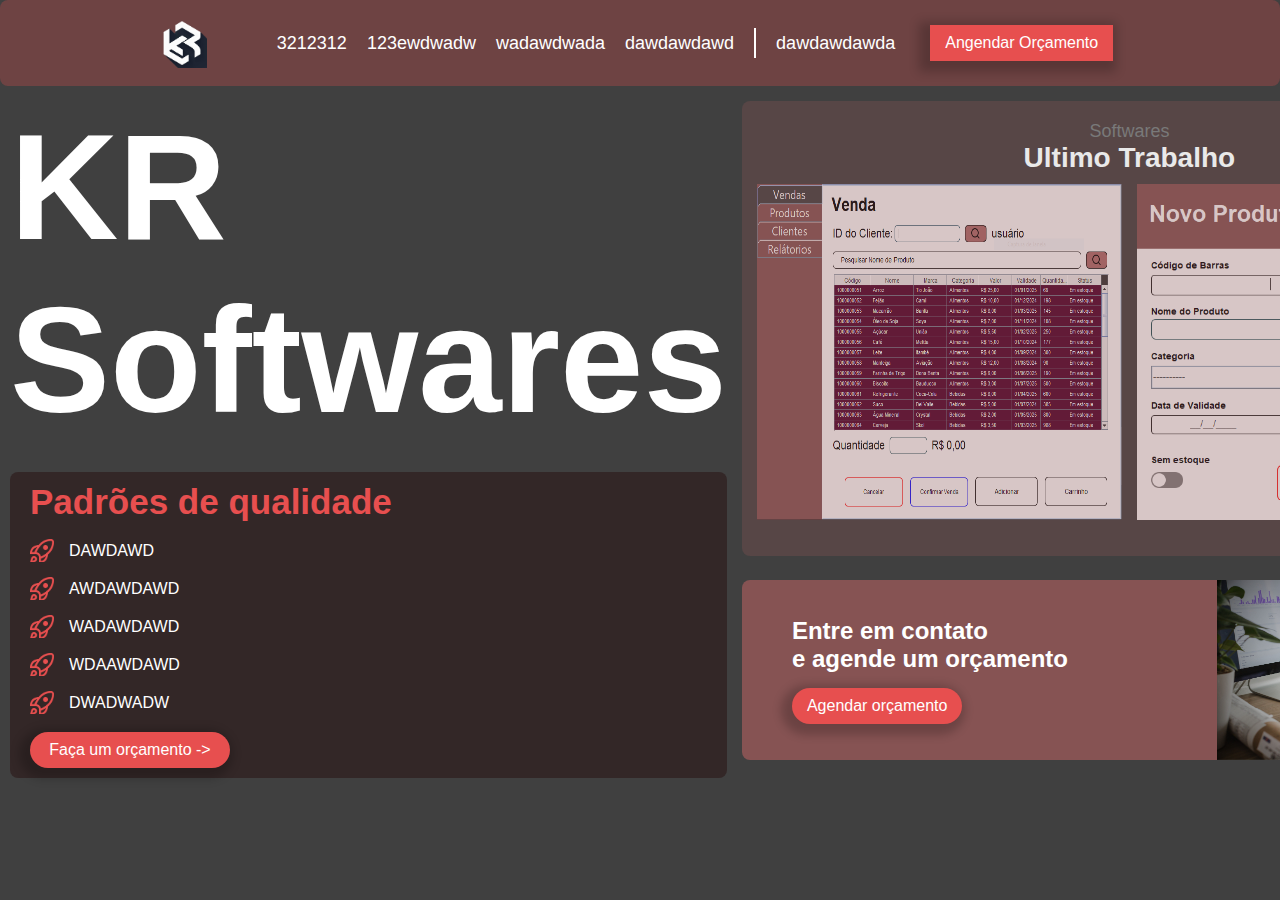
<file: home/home.html>
<!DOCTYPE html>
<html lang="pt-br">
  <head>
    <meta charset="UTF-8" />
    <meta name="viewport" content="width=device-width, initial-scale=1.0" />
    <link rel="stylesheet" href="./styleHome.css" />
    <title>KR Softwares</title>
  </head>
  <body>
    <header>
      <div class="nav">
        <img class="logo" src="./imgs/Logo.png" alt="Logo da empresa KR" />
        <div class="links">
          <a href=""><span>3212312</span></a>
          <a href=""><span>123ewdwadw</span></a>
          <a href=""><span>wadawdwada</span></a>
          <a href=""><span>dawdawdawd</span></a>
          <div class="nav-linha"></div>
          <a href=""><span>dawdawdawda</span></a>
          <button class="btnPadrao">Angendar Orçamento</button>
        </div>
      </div>
    </header>

    <main>
      <div class="grid">
        <div>
          <h1 id="titulo">KR‍<br />Softwares‍</h1>
        </div>
        <div id="softwares">
          <div id="tituloTrabalho">
            <p>Softwares</p>
            <h2>Ultimo Trabalho</h2>
          </div>
          <div id="trabalhos">
            <img
              src="./imgs/Venda.png"
              alt="Imagem de uma interface de Vendas"
            />
            <img
              src="./imgs/Produto.PNG"
              alt="Imagem de uma interface de cadastro de Produtos"
            />
          </div>
          <button class="btnPadrao">Nosso Portfolio -></button>
        </div>
        <div id="padraoQualidade">
          <h2>Padrões de qualidade</h2>
          <ul>
            <li class="item">DAWDAWD</li>
            <li class="item">AWDAWDAWD</li>
            <li class="item">WADAWDAWD</li>
            <li class="item">WDAAWDAWD</li>
            <li class="item">DWADWADW</li>
          </ul>
          <button class="btnPadrao">Faça um orçamento -></button>
        </div>
        <div id="processos">
          <div>
            <h2>Entre em contato<br />e agende um orçamento</h2>
            <button class="btnPadrao">Agendar orçamento</button>
          </div>
          <img class="img-processos" src="./imgs/Processos2.jpg" alt="" />
        </div>
      </div>
    </main>
  </body>
</html>
</file>
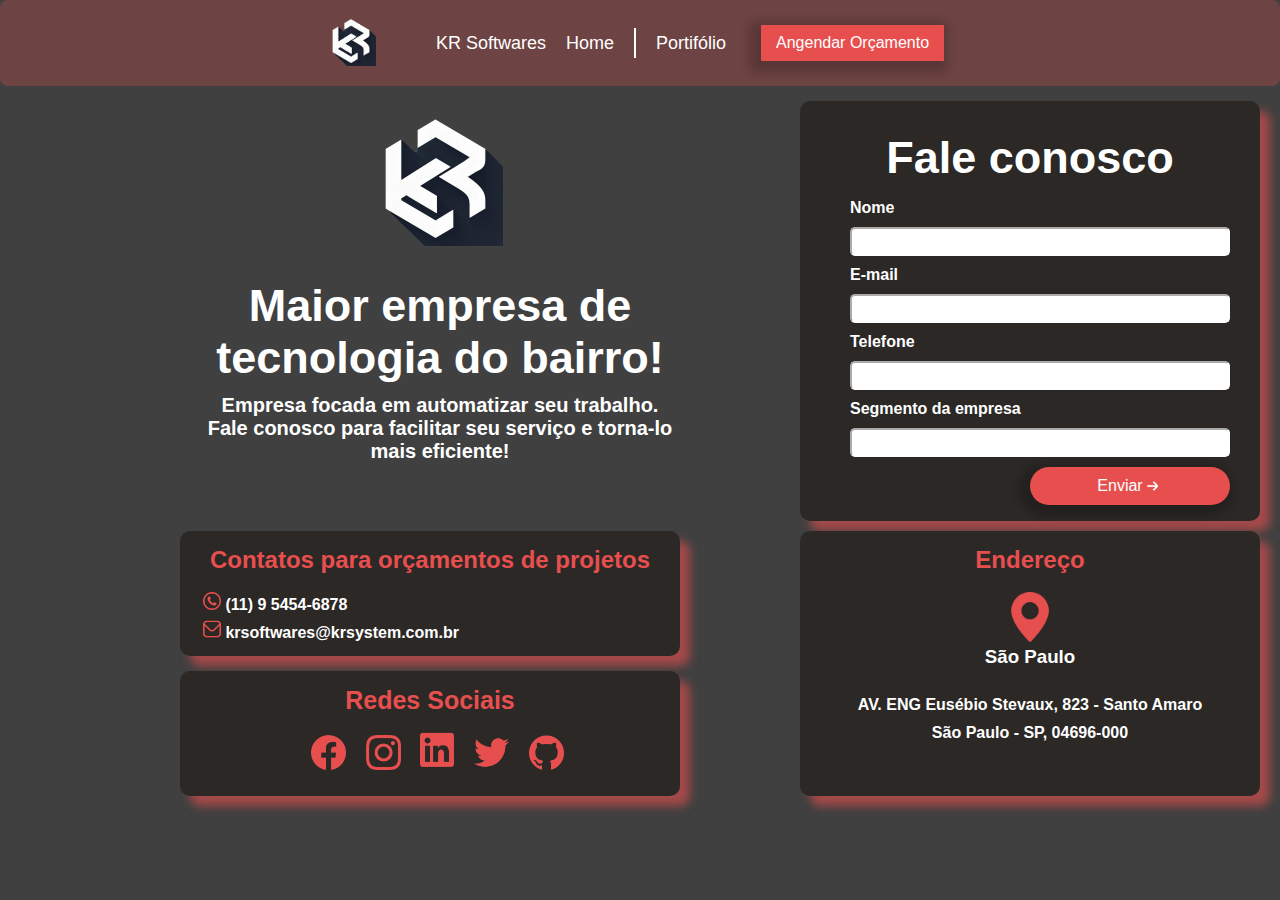
<file: pages/Contact Page/contactPage.html>
<!DOCTYPE html>
<html lang="pt-br">
  <head>
    <meta charset="UTF-8" />
    <meta name="viewport" content="width=device-width, initial-scale=1.0" />
    <link rel="stylesheet" href="styleContact.css" />
    <link rel="stylesheet" href="../style/style.css" />
    <title>KR Softwares Contact Page</title>
  </head>
  <body>
    <header>
      <div class="nav">
        <a href="../home/home.html">
        <img class="logo" src="../resources/icons/Logo.png" alt="Logo da empresa KR" />
        </a>
        <div class="links">
          <a href=""><span>KR Softwares</span></a>
          <a href="../home/home.html"><span>Home</span></a>
          <div class="nav-linha"></div>
          <a href="../Projects Page/projects.html"><span>Portifólio</span></a>
          <a href="../Contact Page/contactPage.html">
          <button class="btnPadrao">Angendar Orçamento</button>
          </a>
        </div>
      </div>
    </header>

    <main>
      <div class="grid">
          <div class="descricao">
            <img class="logo1" src="../resources/icons/Logo.png" 
            alt="Logo da Empresa KR">
          <h1>Maior empresa de tecnologia do bairro!</h1>
          <p>
            Empresa focada em automatizar seu trabalho. <br>
             Fale conosco para facilitar seu serviço e torna-lo mais eficiente!
          </p>
        </div>
        <div class="formulario">
          <h2>Fale conosco</h2>
          <form autocomplete="off">
            <label for="">Nome</label>
            <input type="text" name="Nome" />
            <label for="">E-mail</label>
            <input type="text" name="Emai" />
            <label for="">Telefone</label>
            <input type="text" name="Emai" />
            <label for="">Segmento da empresa</label>
            <input type="text" name="Emai" />
            <button class="btnPadrao">Enviar<img class="arrow" src="../resources/icons/arrow.png" alt="Imagem Flecha"></button>
          </form>
        </div>
        
        <div class="contatos-principal">
        <div class="contatos">
          <h2>Contatos para orçamentos de projetos</h2>
          <p>
            <img class="wpp" src="../resources/icons/circle-phone.png" alt="icone de um telefone">
             (11) 9 5454-6878
          </p>
          <p><img class="envelope" src="../resources/icons/envelope.png" alt="icone de um envelope">
             krsoftwares@krsystem.com.br</p><br><br>     
        </div>
        <div class="redes-sociais">
          <h3>Redes Sociais</h2>
            <p>
              <img src="../resources/icons/facebook.png" alt="icone do facebook">
              <img src="../resources/icons/instagram.png" alt="icone do instagram">
              <img src="../resources/icons/linkedin.png" alt="icone do linkedin">
              <img src="../resources/icons/twitter.png" alt="icone do twitter">
              <img src="../resources/icons/github.png" alt="icone do github">
            </p>
        </div>
        
      </div>
        <div class="endereco">
          <h2>Endereço</h2>
          <br>
          <img src="../resources/icons/pin.png" alt="pin do maps">
          <h3>São Paulo</h3><br>
          <p>AV. ENG Eusébio Stevaux, 823 - Santo Amaro</p>
          <p>São Paulo - SP, 04696-000</p>
        </div>
        
      <div>
    </main>
  </body>
</html>
</file>
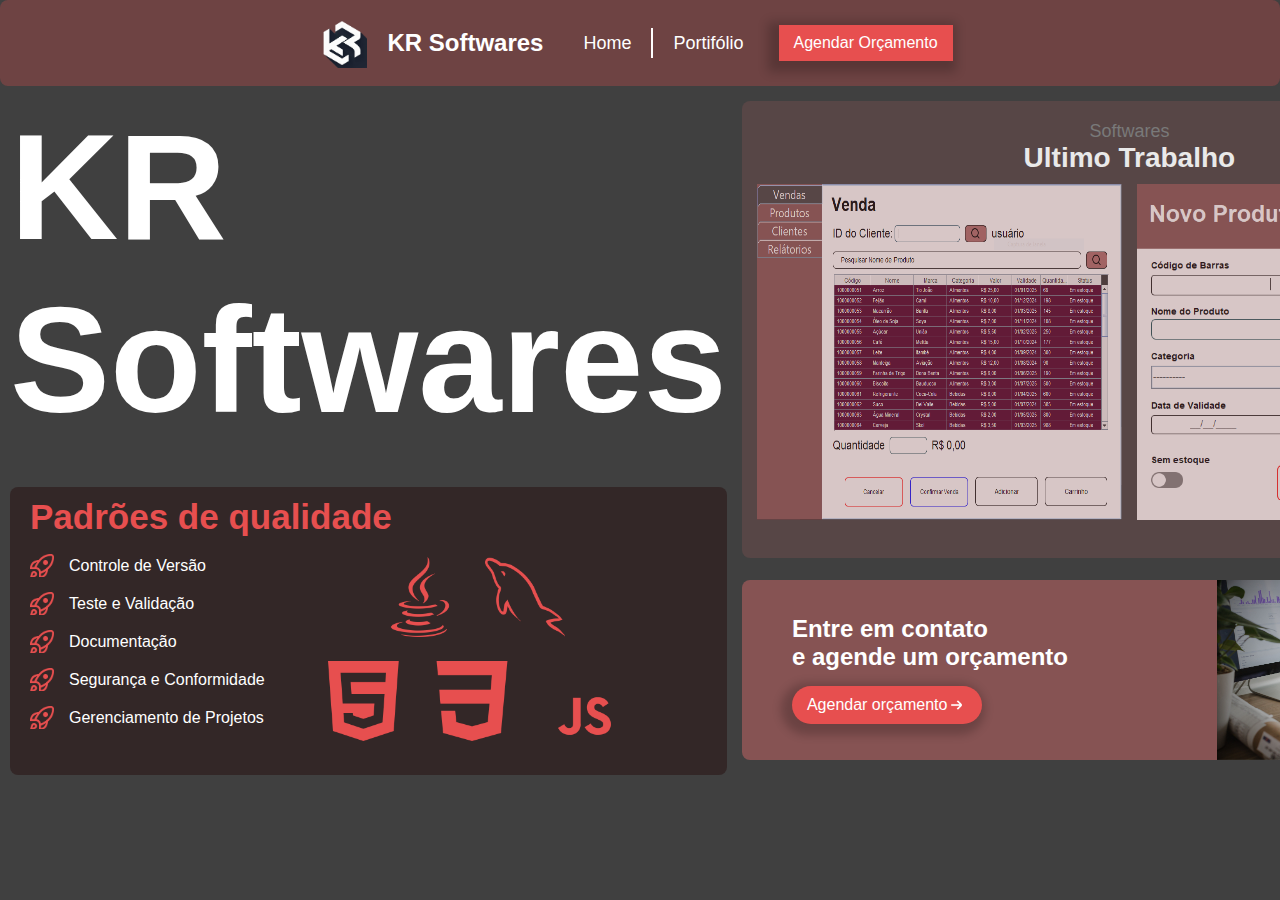
<file: pages/home/home.html>
<!DOCTYPE html>
<html lang="pt-br">
  <head>
    <meta charset="UTF-8" />
    <meta name="viewport" content="width=device-width, initial-scale=1.0" />
    <link rel="stylesheet" href="./styleHome.css" />
    <link rel="stylesheet" href="../style/style.css" />
    <title>KR Softwares</title>
  </head>
  <body>
    <header>
      <div class="nav">
        <img
          class="logo"
          src="../resources/icons/Logo.png"
          alt="Logo da empresa KR"
        />
        <h2>KR Softwares</h2>
        <div class="links">
          <a href="../home/home.html"><span>Home</span></a>
          <div class="nav-linha"></div>
          <a href="../Projects Page/projects.html"><span>Portifólio</span></a>
          <a href="../Contact Page/contactPage.html">
            <button class="btnPadrao">Agendar Orçamento</button>
          </a>
        </div>
      </div>
    </header>

    <main>
      <div class="grid">
        <div>
          <h1 id="titulo">KR‍<br />Softwares‍</h1>
        </div>
        <div id="softwares">
          <div id="tituloTrabalho">
            <p>Softwares</p>
            <h2>Ultimo Trabalho</h2>
          </div>
          <div id="trabalhos">
            <img
              src="../resources/imgs/Venda.png"
              alt="Imagem de uma interface de Vendas"
            />
            <img
              src="../resources/imgs/Produto.PNG"
              alt="Imagem de uma interface de cadastro de Produtos"
            />
          </div>
          <a href="../Projects Page/projects.html"><button class="btnPadrao">Nosso Portfolio <img class="arrow" src="../resources/icons/arrow.png" alt="Imagem Flecha"></button></a>
        </div>
        <div id="padraoQualidade">
          <h2>Padrões de qualidade</h2>
          <div class="sobre-qualidade">
            <div class="lista">
              <ul>
                <li class="item">Controle de Versão</li>
                <li class="item">Teste e Validação</li>
                <li class="item">Documentação</li>
                <li class="item">Segurança e Conformidade</li>
                <li class="item">Gerenciamento de Projetos</li>
              </ul>
            </div>
            <div class="tecnologias">
              <div>
                <img src="../resources/icons/java.png" alt="Ícone do Java" />
                <img src="../resources/icons/mysql.png" alt="Ícone do Mysql" />
              </div>
              <div>
                <img src="../resources/icons/html.png" alt="Ícone do HTML" />
                <img src="../resources/icons/css3.png" alt="Ícone do CSS" />
                <img src="../resources/icons/js.png " alt="Ícone do JS" />
              </div>
            </div>
          </div>
        </div>
        <div id="processos">
          <div>
            <h2>Entre em contato<br />e agende um orçamento</h2>
            <a href="../Contact Page/contactPage.html"><button class="btnPadrao">Agendar orçamento <img class="arrow" src="../resources/icons/arrow.png" alt="Imagem Flecha"></button></a>
          </div>
          <img
            class="img-processos"
            src="../resources/imgs/Processos2.jpg"
            alt=""
          />
        </div>
      </div>
    </main>
  </body>
</html>
</file>
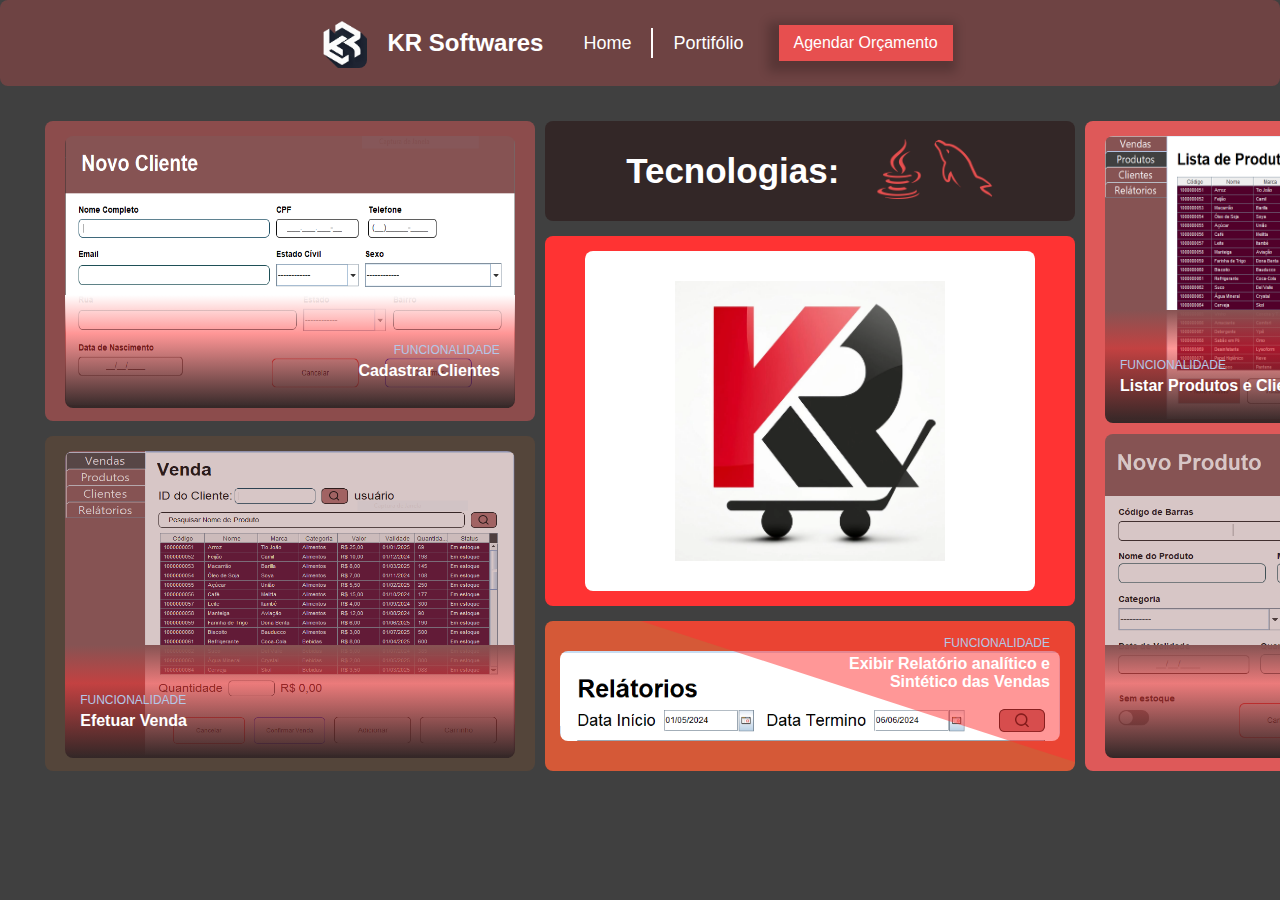
<file: pages/Projects Page/projects.html>
<!DOCTYPE html>
<html lang="pt-br">
  <head>
    <meta charset="UTF-8" />
    <meta name="viewport" content="width=device-width, initial-scale=1.0" />
    <link rel="stylesheet" href="../style/style.css" />
    <link rel="stylesheet" href="styleProjects.css" />
    <title>Portfólio</title>
  </head>
  <body>
    <header>
      <div class="nav">
        <img
          class="logo"
          src="../resources/icons/Logo.png"
          alt="Logo da empresa KR"
        />
        <h2>KR Softwares</h2>
        <div class="links">
          <a href="../home/home.html"><span>Home</span></a>
          <div class="nav-linha"></div>
          <a href="../Projects Page/projects.html"><span>Portifólio</span></a>
          <a href="../Contact Page/contactPage.html">
            <button class="btnPadrao">Agendar Orçamento</button>
          </a>
        </div>
      </div>
    </header>

    <main>
      <div class="grid">
        <div id="cliente">
          <img src="../resources/imgs/Cliente.PNG" alt="" />
          <div class="gradiente">
            <div class="textos-gradiente">
              <p>FUNCIONALIDADE</p>
              <h2>Cadastrar Clientes</h2>
            </div>
          </div>
        </div>
        <div id="tec">
          <h2>Tecnologias:</h2>
          <div class="images">
            <img src="../resources/icons/java.png" alt="" />
            <img src="../resources/icons/mysql.png" alt="" />
          </div>
        </div>
        <div id="produtos">
          <img src="../resources/imgs/ListaProdutos.PNG" alt="" />
          <img src="../resources/imgs/Produto.PNG" alt="" />
          <div class="gradiente">
            <div class="textos-gradiente textos-gradiente-esquerda">
              <p>FUNCIONALIDADE</p>
              <h2>Listar Produtos e Clientes</h2>
            </div>
        </div>
          <div class="gradiente">
            <div class="textos-gradiente">
              <p>FUNCIONALIDADE</p>
              <h2>Cadastrar Produtos</h2>
            </div>
          </div>
        </div>
        <div id="logoM">
          <img src="../resources/icons/logoSuperM.png" alt="" />
        </div>
        <div id="venda">
          <img src="../resources/imgs/Venda.png" alt="" />
          <div class="gradiente">
            <div class="textos-gradiente textos-gradiente-esquerda">
              <p>FUNCIONALIDADE</p>
              <h2>Efetuar Venda</h2>
            </div>
          </div>
        </div>
        <div id="relatorio">
          <img src="../resources/imgs/Relatorio.png" alt="" />
          <div id="triangulo"></div>
          <div class="textos-gradiente">
            <p>FUNCIONALIDADE</p>
            <h2>Exibir Relatório analítico e<br />Sintético das Vendas</h2>
          </div>
        </div>
      </div>
    </main>
  </body>
</html>
</file>
<file: home/styleHome.css>
*{
    margin: 0px;
    padding: 0px;
    box-sizing: border-box;

    font-family: Arial, Helvetica, sans-serif;
}

body{
    background-color: rgba(0, 0, 0, 0.75);
}

header {
    width: 100%;
    display: flex;
    justify-content: center;
    
}

main{
    padding: 0px 10px;
}

.nav {
    background-color: rgba(126, 68, 68, 0.75);

    width: 100%;
    
    display: flex;
    align-items: center;
    justify-content: center;

    padding: 15px 100px;
    margin-bottom: 15px;
    border-radius: 8px;
}

.logo {
    width: auto;
    height: auto;
    max-width: 50px;
    max-height: 50px;
    margin-right: 60px;
}

.links{
    display: flex;
    align-items: center;
    gap: 20px;
    padding: 10px;
}

.links a{
    font-size: 18px;
    text-decoration: none;
    color: rgb(255, 255, 255);
}

.nav-linha{
    width: 2px;
    height: 30px;
    background-color: white;
}

.links button {
    margin-left: 15px;
    border-radius: 0;
}

.grid {
    display: grid;
    grid-template-columns: repeat(3, 1fr);
    grid-template-rows: repeat(13, 20px);
    column-gap: 15px;
    row-gap: 6px;
}

.grid h1 {
    font-size: 150px;
    color: #ffff;
}

.grid > :nth-child(2) {
    background-color: rgba(134, 83, 83, 0.33);

    grid-column: 2/3;
    grid-row: 1/20;
    
    padding: 0px 15px;
    margin-right: 20px;
    border-radius: 8px;
}

.grid > :nth-child(3) {
    grid-row: 15/30;
}

#tituloTrabalho{
    text-align: center;
}

#tituloTrabalho p{
    margin-top: 20px;
    font-size: 18px;
    color: #797979;
}

#tituloTrabalho h2{
    margin-bottom: 10px;
    font-size: 28px;
    color: #e9e9e9;
}

#trabalhos{
    display: flex;
    grid-column: 3/3;
}

#trabalhos img {
    width: auto;
    height: auto;
    max-width: 365px;
    max-height: 405px;
}

#trabalhos img:nth-child(2){
    margin-left: 15px;
}

.btnPadrao{
    background-color: #e74f4f;
    font-size: 16px;
    color: #ffff;

    padding: 9px 15px;
    border-radius: 20px;
    border: 0px;
    box-shadow: -4px 4px 10px 7px rgba(0, 0, 0, 0.2);

    position: relative;
}

#softwares button {
    top: -22px;
    left: 600px;
}

#padraoQualidade {
    display: flex;
    flex-direction: column;
    justify-content: center;
    padding: 10px 0px 10px 20px;

    background-color: #332727;
    border-radius: 8px;
}

#padraoQualidade h2{
    margin-bottom: 20px;
    font-size: 35px;
    font-weight: bold;
    color: #e74f4f;
}

#padraoQualidade ul{
    list-style: none;
}

.item{
    position: relative;
    margin-bottom: 20px;
    color: #ffff;
}

.item::before{
    content: '';
    position: relative;
    left: 0;
    top: 0;
    padding: 3px 12px;
    background-image: url(./imgs/rocket-lunch.png);
    background-repeat: no-repeat;
    background-size: cover;
    margin-right: 15px;
}

#padraoQualidade button{
    max-width: 200px;
}


#processos {
    display: flex;
    align-items: center;
    justify-content: space-between;

    grid-column: 2/2;
    grid-row: 21/29;

    margin-right: 20px;
    background-color: #865353;
    color: white;
    border-radius: 8px;
    padding-left: 50px;
}

.img-processos{
    width: 300px;
    height: 180px;
    border-radius: 0px 8px 8px 0px;
}

#processos button{
    margin-top: 15px;
}
</file>
<file: pages/Contact Page/styleContact.css>
body {
  background-color: #575151;
  font-family: Arial, Helvetica, sans-serif;
}

.grid {
  display: grid;
  grid-template-columns: 800px 700px;
  grid-template-rows: 400px 1fr ;
  row-gap: 30px;
}

.descricao {
  margin-left: 200px;
  margin-top: 10px;
  
  width: 480px;
  height: 390px;

  display: block;
  align-items: center;

  color: white;
  font-weight: bold;
  
  grid-column: 1;
  grid-row: 1;
}

.logo1 {

  width: auto;
  height: auto;
  max-width: 135px;
  max-height: 150px;
  margin-left: 35%;

}

.descricao h1{
  margin-top: 30px;
  text-align: center;
  font-size: 45px;
}

.descricao p {
  text-align: center;
  margin-top: 10px;
  font-size: 20px;
}

.formulario {
  color: white;
  font-weight: bold;

  width: 460px;
  height: 420px;

  background-color: rgb(43, 40, 38);
  border-radius: 10px;
  box-shadow:10px 10px 10px rgb(165, 73, 73);

  grid-column: 2;
  grid-row: 1;

  display: flex;
  flex-direction: column;
  justify-content: center;
  align-items: center;
}

.formulario form {
  display: flex;
  flex-direction: column;
}

.formulario h2 {
  margin: 15px 0px;
  text-align: center;
  font-size: 45px;
}

.formulario label{
  margin-left: 20px;
}

.formulario input {
  
  padding: 5px;
  margin-left: 20px;
  margin-top: 10px;
  margin-bottom: 10px;

  border-radius: 5px;
  border-color: white;

  width: 380px;
}

.formulario button {
  width: 200px;
  left: 200px;
}

.titulo-central{
  grid-column: 2;
  grid-row: 2;
  
  text-align: center;
  color: white;
  font-size: 22px;
  font-weight: bold;

  margin-top: 30px;
}

.contatos-principal{
  grid-column: 1;
  grid-row: 2;
}

.contatos {
  color: white;
  font-weight: bold;

  width: 500px;
  height: 125px;

  margin-left: 180px;

  background-color: rgb(43, 40, 38);
  border-radius: 10px;
  box-shadow:10px 10px 10px rgb(165, 73, 73);
}

.contatos h2{
  padding: 15px;
  text-align: center;
  font-weight: bold;
  color: #e74f4f;
}
.contatos p {
  padding: 3px;
  margin-left: 20px;
}

.wpp{
  content: '';
  position: relative;
  left: 0;
  top: 0;
  width: 18px;
}

.envelope{
  content: '';
  position: relative;
  left: 0;
  top: 0;
  width: 18px;
}


.redes-sociais{
  color: white;
  font-weight: bold;
  text-align: center;

  width: 500px;
  height: 125px;

  margin-top: 15px;
  margin-left: 180px;

  background-color: rgb(43, 40, 38);
  border-radius: 10px;
  box-shadow:10px 10px 10px rgb(165, 73, 73);
}

.redes-sociais h3{
  padding: 15px;
  text-align: center;
  font-weight: bold;
  font-size: 25px;
  color: #e74f4f;
}

.redes-sociais img{
  padding-left: 15px;
  content: '';
  position: relative;
  left: 0;
  top: 0;
  width: 50px;
}
.endereco {
  color: white;
  font-weight: bold;
  text-align: center;
  
  width: 460px;
  height: 265px;
  
  grid-column: 2;
  grid-row: 2;

  background-color: rgb(43, 40, 38);
  border-radius: 10px;
  box-shadow:10px 10px 10px rgb(165, 73, 73);
}

.endereco img{
  content: '';
  position: relative;
  left: 0;
  top: 0;
  width: 50px;
}

.endereco h2{
  padding-top: 15px;
  text-align: center;
  color: #e74f4f;
}

.endereco p{
  margin-top: 10px;
}
</file>
<file: pages/style/style.css>
*{
    margin: 0px;
    padding: 0px;
    box-sizing: border-box;

    font-family: Arial, Helvetica, sans-serif;
}

body{
    background-color: rgba(0, 0, 0, 0.75);
}

header {
    width: 100%;
    display: flex;
    justify-content: center;
}

main {
    animation: leftright 1.2s forwards cubic-bezier(0.4, 0, 0.2, 1);
}

.nav {
    background-color: rgba(126, 68, 68, 0.75);

    width: 100%;
    
    display: flex;
    align-items: center;
    justify-content: center;

    padding: 15px 100px;
    margin-bottom: 15px;
    border-radius: 8px;
    animation: leftright 1.2s forwards cubic-bezier(0.4, 0, 0.2, 1);
}

.nav h2, .nav a, .btnPadrao{
    color: #ffffff;
}

.logo {
    width: auto;
    height: auto;
    max-width: 50px;
    max-height: 50px;
    margin-right: 20px;
}

.links{
    margin-left: 30px;
    display: flex;
    align-items: center;
    gap: 20px;
    padding: 10px;
}


a{
    font-size: 18px;
    text-decoration: none;
}

.nav-linha{
    width: 2px;
    height: 30px;
    background-color: #ffffff;
}

.links button {
    margin-left: 15px;
    border-radius: 0;
}

.btnPadrao{
    background-color: #e74f4f;
    font-size: 16px;

    padding: 9px 15px;
    border-radius: 20px;
    border: 0px;
    box-shadow: -4px 4px 10px 7px rgba(0, 0, 0, 0.2);

    position: relative;
    cursor: pointer;

    display: flex;
    align-items: center;
    justify-content: center;
}

.arrow {
    width: 20px;
    height: auto;
}


@keyframes leftright {
    0% {
      transform: translateX(-15px);
      opacity: 0;
    }
  
    100% {
      transform: translateX(0);
      opacity: 1;
    }
  }
  
@keyframes rightleft {
    0% {
      transform: translateX(15px);
      opacity: 0;
    }
  
    100% {
      transform: translateX(0);
      opacity: 1;
    }
  }

@keyframes opp {
    0% {
      opacity: 0;
    }
  
    100% {
      opacity: 1;
    }
  }
</file>
<file: pages/home/styleHome.css>
main{
    padding: 0px 10px;
}

.grid {
    display: grid;
    grid-template-columns: repeat(3, 1fr);
    grid-template-rows: repeat(13, 20px);
    column-gap: 15px;
    row-gap: 6px;
}

.grid h1 {
    font-size: 150px;
    color: #ffff;
}

.grid > :nth-child(2) {
    background-color: rgba(134, 83, 83, 0.33);

    grid-column: 2/3;
    grid-row: 1/20;
    
    padding: 0px 15px;
    margin-right: 20px;
    border-radius: 8px;
}

.grid > :nth-child(3) {
    grid-row: 15/30;
}

#tituloTrabalho{
    text-align: center;
}

#tituloTrabalho p{
    margin-top: 20px;
    font-size: 18px;
    color: #797979;
}

#tituloTrabalho h2{
    margin-bottom: 10px;
    font-size: 28px;
    color: #e9e9e9;
}

#trabalhos{
    display: flex;
    grid-column: 3/3;
}

#trabalhos img {
    width: auto;
    height: auto;
    max-width: 365px;
    max-height: 405px;
}

#trabalhos img:nth-child(2){
    margin-left: 15px;
}

#softwares button {
    top: -22px;
    left: 600px;
}

#padraoQualidade {
    display: flex;
    flex-direction: column;
    justify-content: center;
    padding: 10px 0px 10px 20px;

    background-color: #332727;
    border-radius: 8px;
}

#padraoQualidade h2{
    margin-bottom: 20px;
    font-size: 35px;
    font-weight: bold;
    color: #e74f4f;
}

#padraoQualidade ul{
    list-style: none;
}

.item{
    position: relative;
    margin-bottom: 20px;
    color: #ffff;
}

.item::before{
    content: '';
    position: relative;
    left: 0;
    top: 0;
    padding: 3px 12px;
    background-image: url(../resources/icons/rocket-lunch.png);
    background-repeat: no-repeat;
    background-size: cover;
    margin-right: 15px;
}

.sobre-qualidade{
    display: flex;
    justify-content: space-between;
}

.sobre-qualidade img{
    width: 80px;
    height: auto;
    margin: 0px 10px 20px 10px;
}

.tecnologias {
    display: flex;
    flex-direction: column;
    align-items: center;
    margin-right: 100px;
}

#padraoQualidade button{
    max-width: 200px;
}


#processos {
    display: flex;
    align-items: center;
    justify-content: space-between;

    grid-column: 2/2;
    grid-row: 21/29;

    margin-right: 20px;
    background-color: #865353;
    color: white;
    border-radius: 8px;
    padding-left: 50px;
}

.img-processos{
    width: 300px;
    height: 180px;
    border-radius: 0px 8px 8px 0px;
}

#processos button{
    margin-top: 15px;
}
</file>
<file: pages/Projects Page/styleProjects.css>
main{
    animation: opp 1.2s forwards cubic-bezier(0.4, 0, 0.2, 1);
}

.grid{
    display: grid;
    grid-template-columns: 1fr 1fr 1.5fr 1.25fr;
    grid-template-rows: repeat(13, 50px);
    padding: 20px 20px 0px 20px;
    column-gap: 10px;
}

.grid > *{
    padding: 15px 20px;
    border-radius: 8px;

    display: flex;
    align-items: center;
    justify-content: center;
}

div > img {
    height: 100%;
    border-radius: 8px;
    filter: blur(px);
}

#cliente{
    grid-area: 1/1/7/2;
    background-color: #8c4c4c;
    flex-direction: column;
}

#cliente img {
    width: 450px;
    height: 100%;
}

#cliente, #venda{
    margin-left: 25px;
}

.gradiente {
    background: hsla(0, 13%, 18%, 1);
    background: linear-gradient(90deg, hsla(0, 13%, 18%, 1) 0%, rgb(52, 40, 40) 0%, rgba(255, 46, 46,0.5) 66%, rgba(255, 255, 255, 1) 100%);
    background: -moz-linear-gradient(90deg, hsla(0, 13%, 18%, 1) 0%, rgb(52, 40, 40) 0%, rgba(255, 46, 46,0.5) 66%, rgba(255, 255, 255, 1) 100%);
    background: -webkit-linear-gradient(90deg, hsla(0, 13%, 18%, 1) 0%, rgb(52, 40, 40) 0%, rgba(255, 46, 46,0.5) 66%, rgba(255, 255, 255, 1) 100%);

    width: 449.6px;
    height: 113px;
    
    position: absolute;
    top: 295px;
    border-radius: 0px 0px 8px 8px;

    display: flex;
    justify-content: end;
}

.textos-gradiente {
    display: flex;
    flex-direction: column;
    justify-content: center;
    align-items: flex-end;
    
    margin: 20px 15px 0px 0px;
    gap: 5px;
}

.textos-gradiente-esquerda{
    align-items: flex-start;
    margin: 20px 0px 0px 15px;
}

.textos-gradiente p {
    font-size: 12px;
    color: #B4C7E7;
}

.textos-gradiente h2 {
    font-size: 16px;
    color: #ffff;
}

#tec{
    grid-area: 1/2/3/3;
    background-color: #332727;
    padding: 20px;
}

.images{
    margin-left: 30px;
}

#tec img {
    width: 60px;
    height: auto;
}

#tec h2 {
    font-size: 35px;
    color: #ffff;
}

#produtos{
    grid-area: 1/3/15/3;
    background-color: #DE5959;
    flex-direction: column;
    gap: 15px;
}

#produtos img, #produtos .gradiente {
    width: 350px;  
}

#produtos .gradiente, #venda .gradiente {
    background: linear-gradient(90deg, rgb(51, 39, 39) 0%, rgb(51, 39, 39) 0%, rgba(255, 48, 48,0.5) 66%, rgba(134, 83, 83, 1) 100%);
    background: -moz-linear-gradient(90deg, rgb(51, 39, 39) 0%, rgb(51, 39, 39) 0%, rgba(255, 48, 48,0.5) 66%, rgba(134, 83, 83, 1) 100%);
    background: -webkit-linear-gradient(90deg, rgb(51, 39, 39) 0%, rgb(51, 39, 39) 0%, rgba(255, 48, 48,0.5) 66%, rgba(134, 83, 83, 1) 100%);
}

.gradiente:nth-child(3){
    justify-content: start;
    top: 310px;  
}

.gradiente:nth-child(4){
    top: 645px;  
}

#logoM{
    grid-area: 3/2/11/3;
    background-color: #FF3333;
    margin: 15px 0px;
}

#logoM img {
    width: 450px;
    padding: 30px 90px;
    background-color: white;
}

#venda{
    margin-top: 15px;
    grid-area: 7/1/14/2;
    background-color: rgba(216, 104, 24, 0.134);
}

#venda img {
    width: 450px;
}

#venda .gradiente{
    justify-content: start;
    top: 645px;
}

#relatorio{
    background-color: #d55937;
    width: 530px;
    grid-area: 11/2/14/3;
    padding: 0px 15px;

    position: relative;
    overflow: hidden;
}


#relatorio img {
    width: 500px;
    height: auto;
}

#relatorio #triangulo {
    width: 0;
    height: 0;
    position: absolute;
    bottom: 100px;
    right: -44px;

    border-left: 60px solid transparent;
    border-right: 560px solid transparent;
    border-top: 180px solid rgba(255, 48, 48,0.5);
    transform: rotate(198deg);
}

#relatorio .textos-gradiente{
    position: absolute;
    bottom: 80px;
    right: 10px;
}

#relatorio .textos-gradiente h2{
    text-align: end;
}
</file>
